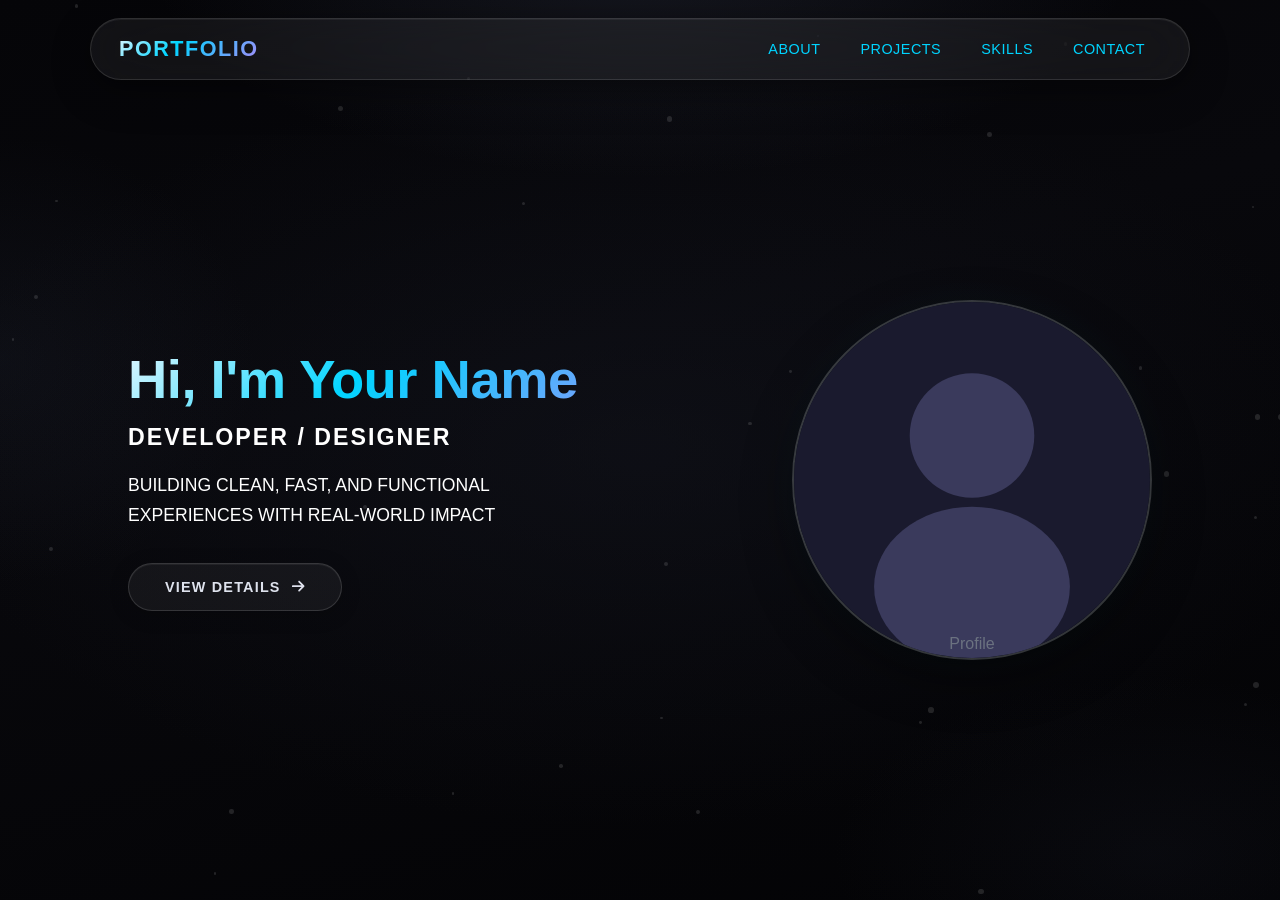
<file: index.html>
<!DOCTYPE html>
<html lang="en">
<head>
  <meta charset="UTF-8">
  <meta name="viewport" content="width=device-width, initial-scale=1.0">
  <title>PORTFOLIO</title>
  <link rel="icon" type="image/jpeg" href="logo.png">
  <link rel="stylesheet" href="portfolio.css">
  <link rel="stylesheet" href="https://cdnjs.cloudflare.com/ajax/libs/font-awesome/6.5.1/css/all.min.css" onerror="this.onerror=null;this.href='https://cdn.jsdelivr.net/npm/@fortawesome/fontawesome-free@6.5.1/css/all.min.css'">
  <link rel="stylesheet" href="theme-overrides.css">
</head>
<body>
  <main>
    <header class="header">
      <a href="index.html" class="logo" data-site-logo>PORTFOLIO</a>
      <nav class="navbar" id="navbar">
        <a href="about.html">ABOUT</a>
        <a href="project.html">PROJECTS</a>
        <a href="skill.html">SKILLS</a>
        <a href="contact.html">CONTACT</a>
      </nav>
      <div class="hamburger" id="hamburger" onclick="toggleMenu()" role="button" aria-label="Toggle menu" tabindex="0">
        <span></span><span></span><span></span>
      </div>
    </header>

    <section class="home">
      <div class="home-contant">
        <h1 id="homeGreeting">Hi, I'm Your Name</h1>
        <h3 id="homeTitle">TECHNICAL EXPLORER</h3>
        <p id="homeTagline">TURNING IDEAS INTO FAST, CLEAN, AND FUNCTIONAL WEB APPLICATIONS WITH REAL-WORLD IMPACT</p>
        <div class="btn-box">
          <button id="homeButton" class="modern-btn" type="button">
            <span id="homeButtonText">VIEW DETAILS</span>
            <i class="fa-solid fa-arrow-right" aria-hidden="true"></i>
          </button>
        </div>
      </div>

      <div class="img">
        <img id="siteProfileImage" src="placeholder.svg" class="profile-hero" alt="Profile">
      </div>
    </section>
  </main>

  <div class="particles" id="particles"></div>
  <script src="page-transition.js"></script>
  <script src="icon-fallback.js"></script>
  <script src="portfolio-data.js"></script>
  <script src="portfolio-render.js"></script>
</body>
</html>
</file>
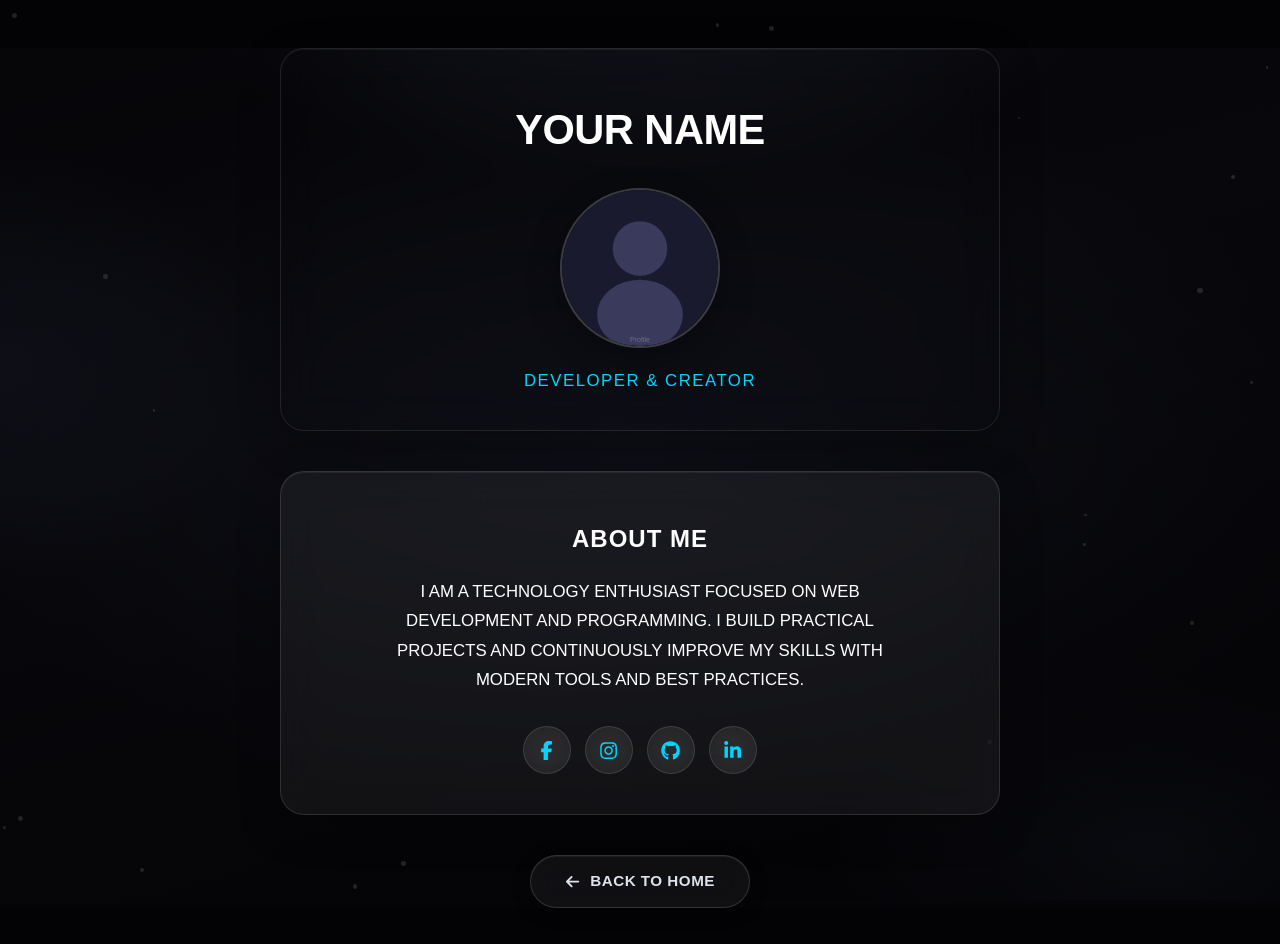
<file: about.html>
<!DOCTYPE html>
<html lang="en">
<head>
  <meta charset="UTF-8">
  <meta name="viewport" content="width=device-width, initial-scale=1.0">
  <title>ABOUT</title>
  <link rel="icon" type="image/jpeg" href="logo.png">
<link rel="stylesheet" href="styles.css">
<link rel="stylesheet" href="https://cdnjs.cloudflare.com/ajax/libs/font-awesome/6.5.1/css/all.min.css" onerror="this.onerror=null;this.href='https://cdn.jsdelivr.net/npm/@fortawesome/fontawesome-free@6.5.1/css/all.min.css'">
  <link rel="stylesheet" href="theme-overrides.css">
</head>
<body>
  <header>
    <div class="container">
      <h1 class="t1" data-full-name>YOUR NAME</h1>
      <div class="profile-pic">
        <img id="aboutProfileImage" src="placeholder.svg" alt="Your Name" class="logo">
      </div>
      <p class="subtitle" id="aboutSubtitle">TECHNICAL EXPLORER & DEVELOPER</p>
    </div>
  </header>

  <section id="about">
    <div class="container">
      <h2 id="aboutHeading">ABOUT ME</h2>
      <p id="aboutText">I AM A TECHNOLOGY ENTHUSIAST FOCUSED ON WEB DEVELOPMENT AND PROGRAMMING, WITH HANDS-ON EXPERIENCE BUILDING REAL-WORLD PROJECTS.</p>

      <div class="social-section">
        <div class="home__social">
          <a id="aboutFacebook" href="#" target="_blank" rel="noopener" aria-label="Facebook" class="home__social-icon"><i class="fa-brands fa-facebook-f" aria-hidden="true"></i></a>
          <a id="aboutInstagram" href="#" target="_blank" rel="noopener" aria-label="Instagram" class="home__social-icon"><i class="fa-brands fa-instagram" aria-hidden="true"></i></a>
          <a id="aboutGithub" href="#" target="_blank" rel="noopener" aria-label="GitHub" class="home__social-icon"><i class="fa-brands fa-github" aria-hidden="true"></i></a>
          <a id="aboutLinkedin" href="#" target="_blank" rel="noopener" aria-label="LinkedIn" class="home__social-icon"><i class="fa-brands fa-linkedin-in" aria-hidden="true"></i></a>
        </div>
      </div>
    </div>
  </section>

  <div class="back-btn">
  <a href="index.html" class="project-style-btn">
    <i class="fa-solid fa-arrow-left" aria-hidden="true"></i> BACK TO HOME
  </a>
</div>

  <div class="particles" id="particles"></div>
  <script src="page-transition.js"></script>
  <script src="icon-fallback.js"></script>
<script src="portfolio-data.js"></script>
  <script src="portfolio-render.js"></script>
</body>
</html>
</file>
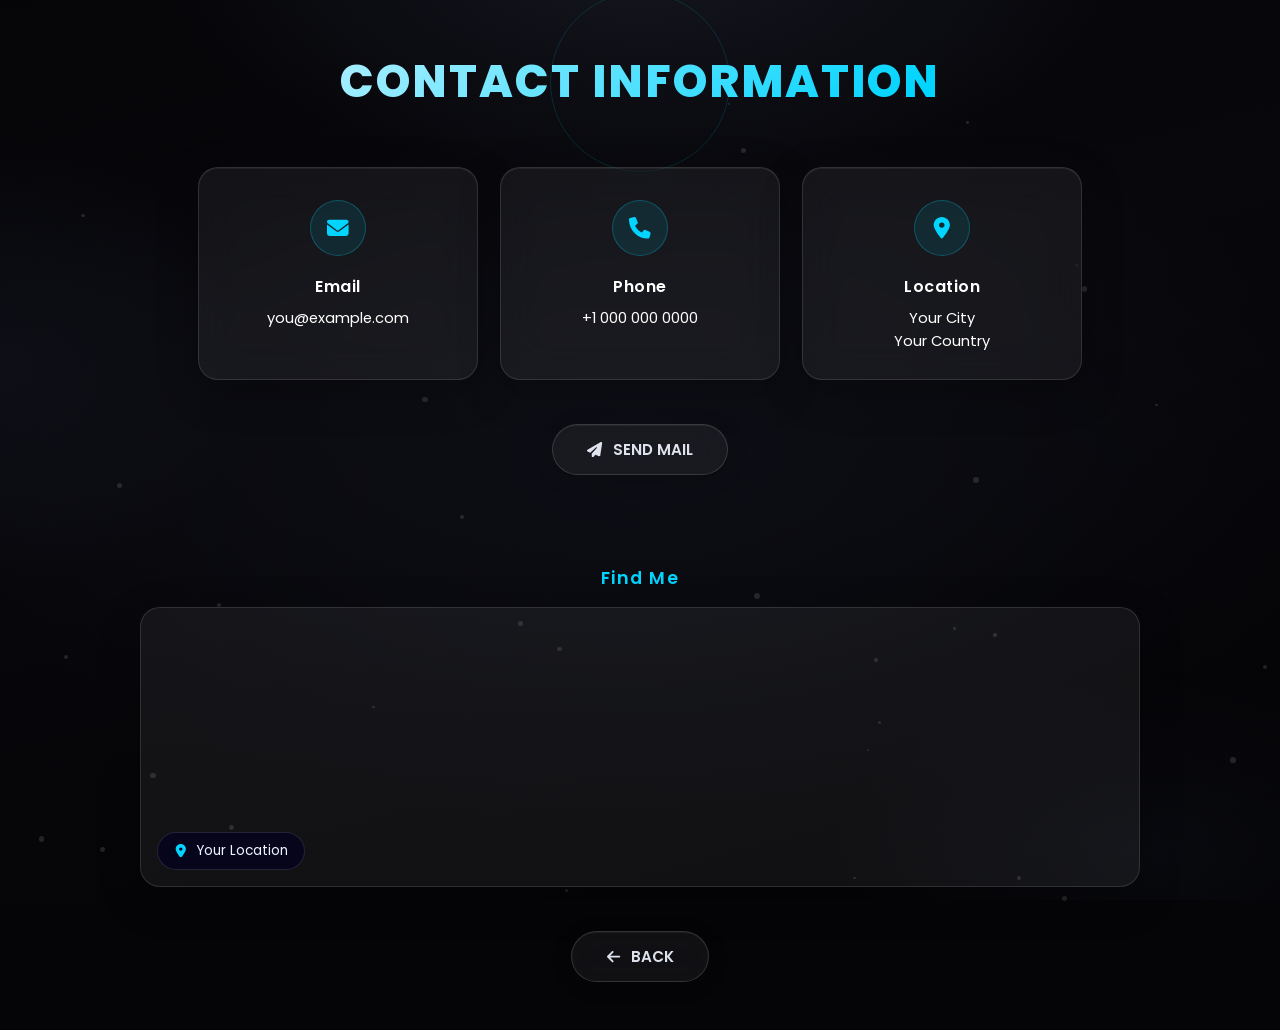
<file: contact.html>
<!DOCTYPE html>
<html lang="en">
<head>
    <meta charset="UTF-8">
    <meta name="viewport" content="width=device-width, initial-scale=1.0">
    <title>CONTACT</title>
    <link rel="icon" type="image/jpeg" href="logo.png">
    <link rel="stylesheet" href="contact.css">
<link rel="stylesheet" href="https://cdnjs.cloudflare.com/ajax/libs/font-awesome/6.5.1/css/all.min.css" onerror="this.onerror=null;this.href='https://cdn.jsdelivr.net/npm/@fortawesome/fontawesome-free@6.5.1/css/all.min.css'">
  <link rel="stylesheet" href="theme-overrides.css">
</head>
<body>

   

    <div class="contact-page">

        <div class="header-section">
            <div class="pulse-ring"></div>
            <h1 class="k1" id="contactHeading">CONTACT INFORMATION</h1>
        </div>

        <div class="info-grid">
            <div class="info-card" style="animation-delay: 0.1s">
                <div class="card-glow"></div>
                <div class="icon-wrap">
                    <i class="fa-solid fa-envelope"></i>
                </div>
                <h3 id="contactEmailLabel">Email</h3>
                <p id="contactEmail" >you@example.com</p>
            </div>

            <div class="info-card" style="animation-delay: 0.2s">
                <div class="card-glow"></div>
                <div class="icon-wrap">
                    <i class="fa-solid fa-phone"></i>
                </div>
                <h3 id="contactPhoneLabel">Phone</h3>
                <p id="contactPhone">+1 000 000 0000</p>
            </div>

            <div class="info-card" style="animation-delay: 0.3s">
                <div class="card-glow"></div>
                <div class="icon-wrap">
                    <i class="fa-solid fa-location-dot"></i>
                </div>
                <h3 id="contactLocationLabel">Location</h3>
                <p id="contactLocation">Your City<br>Your Country</p>
            </div>
        </div>
        
        <div class="mail-btn">
    <a href="contactus.html" class="s2"><i class="fa-solid fa-paper-plane" aria-hidden="true"></i> <span id="contactSendMailButton">SEND MAIL</span></a>
</div><br><br>

        <div class="map-section">
            <div class="map-header">
                <span id="contactMapTitle">FIND ME HERE</span>
            </div>
            <div class="map-wrapper">
                <iframe id="contactMapFrame"
                    src=""
                    width="100%"
                    height="100%"
                    style="border:0;"
                    allowfullscreen=""
                    loading="lazy"
                    referrerpolicy="no-referrer-when-downgrade">
                </iframe>
                <div class="map-overlay-tag">
                    <i class="fa-solid fa-location-dot"></i> <span id="contactMapTag">Your Location</span>
                </div>
            </div>
        </div>


        <div class="back-btn">
            <a href="index.html" class="s2"><i class="fa-solid fa-arrow-left" aria-hidden="true"></i> <span id="contactBackButton">BACK TO HOME</span></a>
        </div>

    </div>
     <div class="particles" id="particles"></div>

    <script src="page-transition.js"></script>
  <script src="icon-fallback.js"></script>
<script src="portfolio-data.js"></script>
    <script src="portfolio-render.js"></script>
    <script>
const cards = document.querySelectorAll('.info-card');
        const observer = new IntersectionObserver((entries) => {
            entries.forEach(entry => {
                if (entry.isIntersecting) {
                    entry.target.classList.add('visible');
                }
            });
        }, { threshold: 0.1 });
        cards.forEach(card => observer.observe(card));
    </script>
</body>
</html>
</file>
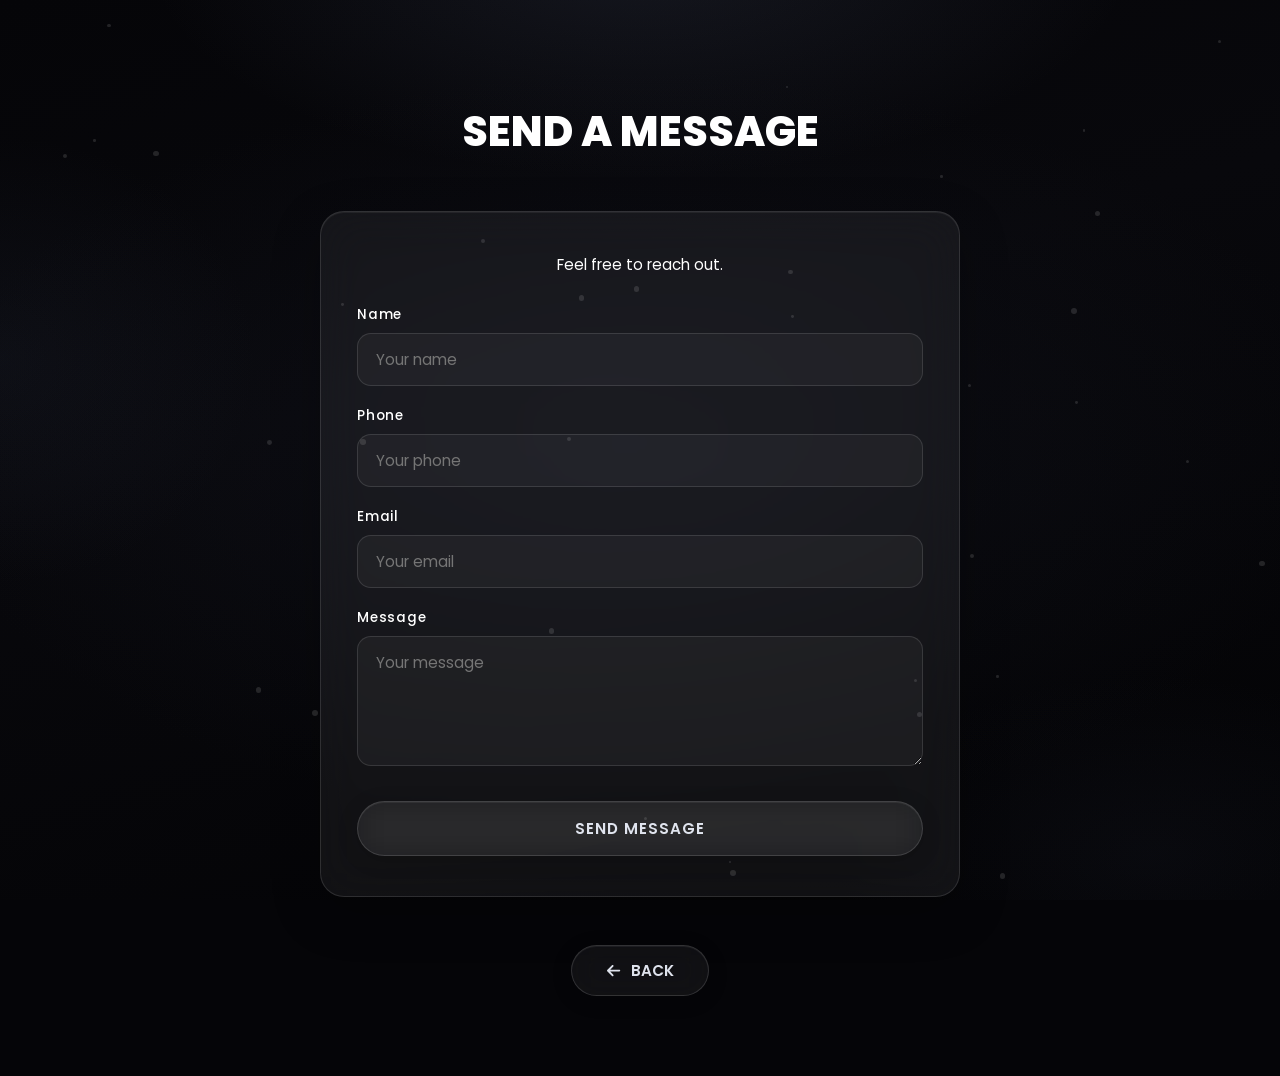
<file: contactus.html>
<!DOCTYPE html>
<html lang="en">
<head>
    <meta charset="UTF-8">
    <meta name="viewport" content="width=device-width, initial-scale=1.0">
    <title>MAIL</title>
    <link rel="icon" type="image/jpeg" href="logo.png">

    <style>
@import url('https://fonts.googleapis.com/css2?family=Poppins:wght@300;400;500;600;700;800;900&display=swap');

* {
  margin: 0;
  padding: 0;
  box-sizing: border-box;
  font-family: 'Poppins', sans-serif;
}

:root {
  --bg-deep: #050508;
  --glass-bg: rgba(255, 255, 255, 0.055);
  --glass-border: rgba(255, 255, 255, 0.12);
  --accent: #00d4ff;
  --text-primary: #f0f4ff;
  --text-secondary: rgba(224, 232, 255, 0.72);
  --transition: 0.35s cubic-bezier(0.4, 0, 0.2, 1);
}

body {
  background: var(--bg-deep);
  background-image:
    radial-gradient(ellipse 60% 40% at 50% 0%, rgba(30, 40, 80, 0.22), transparent),
    radial-gradient(ellipse 40% 30% at 80% 100%, rgba(20, 30, 60, 0.18), transparent);
  background-attachment: fixed;
  color: var(--text-primary);
  min-height: 100vh;
}

.contact {
  padding: 100px 8% 80px;
  min-height: 100vh;
  position: relative;
  z-index: 1;
}

.section-heading {
  text-align: center;
  margin-bottom: 48px;
}

.section-heading h2 {
  font-size: clamp(2rem, 4vw, 2.6rem);
  font-weight: 800;
  color: var(--text-primary);
}

.section-heading h2 span {
  background: linear-gradient(135deg, #00d4ff, #8b5cf6);
  -webkit-background-clip: text;
  -webkit-text-fill-color: transparent;
  background-clip: text;
}

.contact-container {
  max-width: 640px;
  margin: 0 auto;
  background: var(--glass-bg);
  backdrop-filter: blur(22px);
  -webkit-backdrop-filter: blur(22px);
  border-radius: 24px;
  padding: 40px 36px;
  border: 1px solid var(--glass-border);
  box-shadow: 0 16px 48px rgba(0, 0, 0, 0.28), inset 0 1px 0 rgba(255, 255, 255, 0.06);
  transition: var(--transition);
}

.contact-container:hover {
  transform: scale(1.01);
  background: rgba(255, 255, 255, 0.06);
}

.contact-container p {
  text-align: center;
  color: var(--text-secondary);
  margin-bottom: 28px;
  font-size: 0.95rem;
  line-height: 1.65;
}

.input-group {
  margin-bottom: 20px;
}

.input-group label {
  display: block;
  margin-bottom: 8px;
  color: var(--text-primary);
  font-size: 0.85rem;
  font-weight: 500;
  letter-spacing: 0.8px;
}

.input-group input,
.input-group textarea {
  width: 100%;
  padding: 14px 18px;
  background: rgba(255, 255, 255, 0.04);
  border: 1px solid rgba(255, 255, 255, 0.12);
  border-radius: 14px;
  color: var(--text-primary);
  font-size: 0.95rem;
  outline: none;
  transition: var(--transition);
  font-family: inherit;
}

.input-group input:focus,
.input-group textarea:focus {
  border-color: rgba(0, 212, 255, 0.5);
  background: rgba(0, 212, 255, 0.06);
  box-shadow: 0 0 0 3px rgba(0, 212, 255, 0.12);
}

.input-group textarea {
  min-height: 130px;
  resize: vertical;
}

.submit-btn {
  width: 100%;
  padding: 15px;
  margin-top: 8px;
  background: rgba(255, 255, 255, 0.06);
  backdrop-filter: blur(16px);
  -webkit-backdrop-filter: blur(16px);
  color: rgba(240, 244, 255, 0.95);
  border: 1px solid rgba(255, 255, 255, 0.14);
  border-radius: 50px;
  font-size: 0.95rem;
  font-weight: 600;
  letter-spacing: 1px;
  cursor: pointer;
  transition: transform 0.3s ease, background 0.3s ease;
  box-shadow: 0 4px 20px rgba(0, 0, 0, 0.2), inset 0 1px 0 rgba(255, 255, 255, 0.06);
}

.submit-btn:hover {
  transform: scale(1.03);
  background: rgba(255, 255, 255, 0.1);
}

.submit-btn:focus-visible {
  outline: 2px solid var(--accent);
  outline-offset: 3px;
}

.back-btn-container {
  display: flex;
  justify-content: center;
  margin-top: 48px;
}

.s2 {
  padding: 13px 34px;
  font-size: 0.95rem;
  background: rgba(255, 255, 255, 0.05);
  backdrop-filter: blur(16px);
  -webkit-backdrop-filter: blur(16px);
  color: rgba(240, 244, 255, 0.9);
  border: 1px solid rgba(255, 255, 255, 0.14);
  border-radius: 50px;
  cursor: pointer;
  transition: transform 0.3s ease, background 0.3s ease;
  display: inline-flex;
  align-items: center;
  gap: 10px;
  text-decoration: none;
  font-weight: 600;
  box-shadow: 0 4px 20px rgba(0, 0, 0, 0.2), inset 0 1px 0 rgba(255, 255, 255, 0.06);
}

.s2:hover {
  transform: scale(1.05);
  background: rgba(255, 255, 255, 0.08);
}

.particles {
  position: fixed;
  inset: 0;
  pointer-events: none;
  z-index: 0;
  overflow: hidden;
}

.dot {
  position: absolute;
  border-radius: 50%;
  background: rgba(255, 255, 255, 0.12);
  animation: floatDot linear infinite;
}

@keyframes floatDot {
  0% { transform: translateY(0) scale(1); opacity: 0; }
  20% { opacity: 0.5; }
  80% { opacity: 0.25; }
  100% { transform: translateY(-70px) scale(0.4); opacity: 0; }
}

@supports not ((backdrop-filter: blur(1px)) or (-webkit-backdrop-filter: blur(1px))) {
  .contact-container, .s2 {
    background: rgba(12, 12, 35, 0.92) !important;
  }
}

@media (prefers-reduced-motion: reduce) {
  *, *::before, *::after {
    animation-duration: 0.01ms !important;
    transition-duration: 0.01ms !important;
  }
}

@media (max-width: 768px) {
  .contact {
    padding: 80px 5% 60px;
  }
  .contact-container {
    padding: 32px 24px;
  }
}

@media (max-width: 480px) {
  .contact {
    padding: 70px 4% 50px;
  }
  .section-heading h2 {
    font-size: 1.75rem;
  }
  .contact-container {
    padding: 24px 18px;
  }
  .s2 {
    padding: 12px 28px;
    font-size: 0.95rem;
  }
}
</style>
<link rel="stylesheet" href="https://cdnjs.cloudflare.com/ajax/libs/font-awesome/6.5.1/css/all.min.css" onerror="this.onerror=null;this.href='https://cdn.jsdelivr.net/npm/@fortawesome/fontawesome-free@6.5.1/css/all.min.css'">
  <link rel="stylesheet" href="theme-overrides.css">
</head>

<body>

    <section class="contact" id="contact">
        <div class="section-heading">
            <h2 id="contactFormHeading">CONTACT <span>ME</span></h2>
        </div>

        <div class="contact-container">
            <p id="contactFormIntro">HAVE A PROJECT, QUESTION, OR COLLABORATION IDEA? SEND ME A MESSAGE DIRECTLY</p>

            <form id="contactForm" action="https://formsubmit.co/you@example.com" method="POST">

                <input id="contactFormSubject" type="hidden" name="_subject" value="New Portfolio Contact Message">
                <input type="hidden" name="_captcha" value="false">
                <input type="hidden" name="_template" value="table">

                <div class="input-group">
                    <label id="contactNameLabel">ENTER NAME</label>
                    <input id="contactNameInput" type="text" name="Name" placeholder="Enter your name" required>
                </div>

                <div class="input-group">
                    <label id="contactPhoneInputLabel">CONTACT NUMBER</label>
                    <input id="contactPhoneInput" type="tel" name="Contact Number" placeholder="Enter your contact number" required>
                </div>

                <div class="input-group">
                    <label id="contactEmailInputLabel">EMAIL ADDRESS</label>
                    <input id="contactEmailInput" type="email" name="Email" placeholder="Enter your email" required>
                </div>

                <div class="input-group">
                    <label id="contactMessageLabel">MESSAGE</label>
                    <textarea id="contactMessageInput" name="Message" placeholder="Write your message..." required></textarea>
                </div>

                <button id="contactSubmitButton" type="submit" class="submit-btn">Send Message</button>
            </form>
        </div>

        <div class="back-btn-container">
            <a href="index.html" class="s2"><i class="fa-solid fa-arrow-left" aria-hidden="true"></i> <span id="contactBackButton">BACK TO HOME</span></a>
        </div>

        <div class="particles" id="particles"></div>
    </section>
<script src="page-transition.js"></script>
  <script src="icon-fallback.js"></script>
<script src="portfolio-data.js"></script>
<script src="portfolio-render.js"></script>
</body>
</html>
</file>
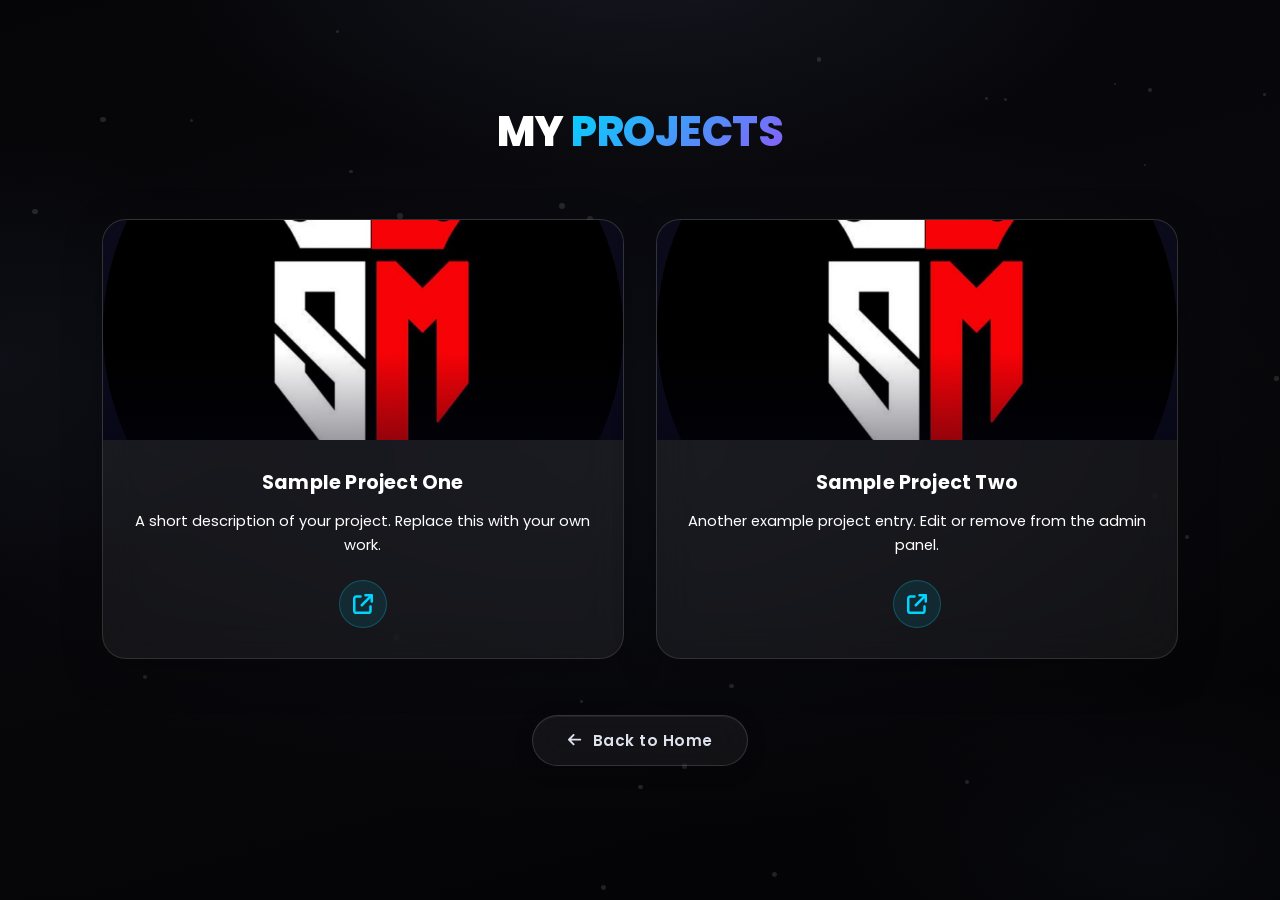
<file: project.html>
<!DOCTYPE html>
<html lang="en">
<head>
  <meta charset="UTF-8">
  <meta name="viewport" content="width=device-width, initial-scale=1.0">
  <title>PROJECTS</title>
  <link rel="icon" type="image/jpeg" href="logo.png">
  <style>
@import url('https://fonts.googleapis.com/css2?family=Poppins:wght@300;400;500;600;700;800;900&display=swap');

* {
  margin: 0;
  padding: 0;
  box-sizing: border-box;
  font-family: 'Poppins', sans-serif;
}

:root {
  --bg-deep: #050508;
  --glass-bg: rgba(255, 255, 255, 0.055);
  --glass-bg-strong: rgba(255, 255, 255, 0.09);
  --glass-border: rgba(255, 255, 255, 0.12);
  --accent: #00d4ff;
  --text-primary: #f0f4ff;
  --text-secondary: rgba(224, 232, 255, 0.72);
  --radius-lg: 24px;
  --transition: 0.35s cubic-bezier(0.4, 0, 0.2, 1);
}

body {
  background: var(--bg-deep);
  background-image:
    radial-gradient(ellipse 60% 40% at 50% 0%, rgba(30, 40, 80, 0.22), transparent),
    radial-gradient(ellipse 40% 30% at 80% 100%, rgba(20, 30, 60, 0.18), transparent);
  background-attachment: fixed;
  color: var(--text-primary);
  position: relative;
  overflow-x: hidden;
  min-height: 100vh;
}

.projects,
.section-heading,
.projects-container,
.project-card,
.back-btn-container {
  position: relative;
  z-index: 2;
}

.projects {
  padding: 100px 8% 80px;
  min-height: 100vh;
}

.section-heading {
  text-align: center;
  margin-bottom: 56px;
}

.section-heading h2 {
  font-size: clamp(2rem, 4vw, 2.6rem);
  font-weight: 800;
  color: var(--text-primary);
  letter-spacing: -0.5px;
}

.section-heading h2 span {
  background: linear-gradient(135deg, #00d4ff, #8b5cf6);
  -webkit-background-clip: text;
  -webkit-text-fill-color: transparent;
  background-clip: text;
}

.projects-container {
  display: grid;
  grid-template-columns: repeat(auto-fit, minmax(320px, 1fr));
  gap: 32px;
  max-width: 1160px;
  margin: 0 auto;
}

.project-card {
  background: var(--glass-bg);
  backdrop-filter: blur(20px);
  -webkit-backdrop-filter: blur(20px);
  border-radius: var(--radius-lg);
  overflow: hidden;
  transition: var(--transition);
  border: 1px solid var(--glass-border);
  box-shadow: 0 12px 40px rgba(0, 0, 0, 0.22), inset 0 1px 0 rgba(255, 255, 255, 0.06);
}

.project-card:hover {
  transform: scale(1.03);
  background: rgba(255, 255, 255, 0.07);
}

.project-img-container {
  width: 100%;
  height: 220px;
  overflow: hidden;
  background: #0a0a1a;
  display: flex;
  align-items: center;
  justify-content: center;
  position: relative;
}

.project-img-container::after {
  content: '';
  position: absolute;
  inset: 0;
  background: linear-gradient(to top, rgba(3, 3, 18, 0.4), transparent 40%);
  pointer-events: none;
}

.project-img {
  width: 100%;
  height: 100%;
  object-fit: cover;
  transition: transform 0.55s cubic-bezier(0.4, 0, 0.2, 1);
}

.project-card:hover .project-img {
  transform: scale(1.06);
}

.project-info {
  padding: 28px 24px 30px;
  text-align: center;
}

.project-info h3 {
  font-size: 1.2rem;
  margin-bottom: 12px;
  color: var(--text-primary);
  font-weight: 700;
  letter-spacing: 0.2px;
}

.project-info p {
  font-size: 0.92rem;
  line-height: 1.65;
  color: var(--text-secondary);
  margin-bottom: 22px;
}

.github-link {
  display: inline-block;
  transition: transform 0.3s ease;
}

.github-link:hover {
  transform: scale(1.12);
}

.github-logo {
  width: 44px;
  height: 44px;
  filter: brightness(0.95);
  transition: all 0.3s ease;
}

.github-link:hover .github-logo {
  filter: brightness(1.2) drop-shadow(0 0 10px rgba(0, 212, 255, 0.5));
}

.back-btn-container {
  display: flex;
  justify-content: center;
  align-items: center;
  margin-top: 56px;
}

.s2 {
  padding: 13px 34px;
  font-size: 0.95rem;
  background: rgba(255, 255, 255, 0.05);
  backdrop-filter: blur(16px);
  -webkit-backdrop-filter: blur(16px);
  color: rgba(240, 244, 255, 0.9);
  border: 1px solid rgba(255, 255, 255, 0.14);
  border-radius: 50px;
  cursor: pointer;
  transition: transform 0.3s ease, background 0.3s ease;
  display: inline-flex;
  align-items: center;
  gap: 10px;
  text-decoration: none;
  font-weight: 600;
  letter-spacing: 0.5px;
  box-shadow: 0 4px 20px rgba(0, 0, 0, 0.2), inset 0 1px 0 rgba(255, 255, 255, 0.06);
}

.s2:hover {
  transform: scale(1.05);
  background: rgba(255, 255, 255, 0.08);
}

.particles {
  position: fixed;
  inset: 0;
  width: 100%;
  height: 100%;
  pointer-events: none;
  z-index: 0;
  overflow: hidden;
}

.dot {
  position: absolute;
  border-radius: 50%;
  background: rgba(255, 255, 255, 0.12);
  animation: floatDot linear infinite;
}

@keyframes floatDot {
  0% { transform: translateY(0) scale(1); opacity: 0; }
  20% { opacity: 0.5; }
  80% { opacity: 0.25; }
  100% { transform: translateY(-70px) scale(0.4); opacity: 0; }
}

@supports not ((backdrop-filter: blur(1px)) or (-webkit-backdrop-filter: blur(1px))) {
  .project-card, .s2 {
    background: rgba(12, 12, 35, 0.92) !important;
  }
}

@media (prefers-reduced-motion: reduce) {
  *, *::before, *::after {
    animation-duration: 0.01ms !important;
    transition-duration: 0.01ms !important;
  }
}

@media (max-width: 900px) {
  .projects {
    padding: 80px 5% 60px;
  }
  .section-heading h2 {
    font-size: 2rem;
  }
}

@media (max-width: 480px) {
  .projects {
    padding: 70px 4% 50px;
  }
  .projects-container {
    grid-template-columns: 1fr;
  }
  .project-img-container {
    height: 190px;
  }
  .project-info h3 {
    font-size: 1.1rem;
  }
  .s2 {
    padding: 12px 28px;
    font-size: 0.95rem;
  }
}
  </style>
  <link rel="stylesheet" href="https://cdnjs.cloudflare.com/ajax/libs/font-awesome/6.5.1/css/all.min.css" onerror="this.onerror=null;this.href='https://cdn.jsdelivr.net/npm/@fortawesome/fontawesome-free@6.5.1/css/all.min.css'">
  <link rel="stylesheet" href="theme-overrides.css">
</head>
<body>
  <section class="projects" id="projects">
    <div class="section-heading">
      <h2>MY <span>PROJECTS</span></h2>
    </div>

    <div class="projects-container" id="projectsContainer"></div>

    <div class="back-btn-container">
      <a href="index.html" class="s2"><i class="fa-solid fa-arrow-left" aria-hidden="true"></i> Back to Home</a>
    </div>
  </section>

  <div class="particles" id="particles"></div>
  <script src="page-transition.js"></script>
  <script src="icon-fallback.js"></script>
  <script src="portfolio-data.js"></script>
  <script src="portfolio-render.js"></script>
</body>
</html>
</file>
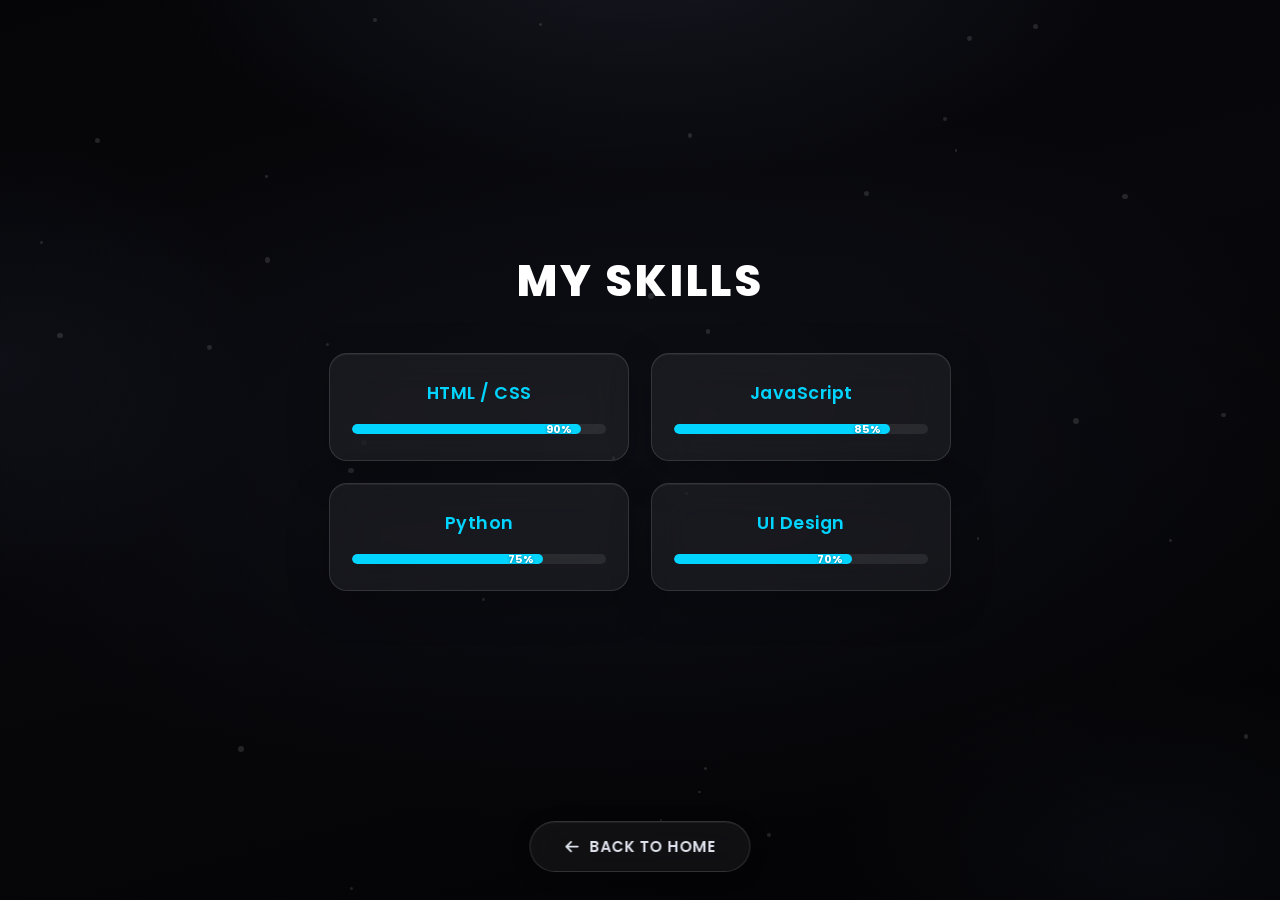
<file: skill.html>
<!DOCTYPE html>
<html lang="en">
<head>
  <meta charset="UTF-8">
  <meta name="viewport" content="width=device-width, initial-scale=1.0">
  <title>SKILLS</title>
  <link rel="icon" type="image/jpeg" href="logo.png">
  <style>
@import url('https://fonts.googleapis.com/css2?family=Poppins:wght@300;400;500;600;700;800;900&display=swap');

* { margin: 0; padding: 0; box-sizing: border-box; }

:root {
  --bg-deep: #050508;
  --glass-bg: rgba(255, 255, 255, 0.04);
  --glass-bg-hover: rgba(255, 255, 255, 0.07);
  --glass-border: rgba(255, 255, 255, 0.1);
  --accent: #00d4ff;
  --text-primary: #f0f4ff;
  --transition: 0.3s cubic-bezier(0.4, 0, 0.2, 1);
}

body {
  font-family: 'Poppins', 'Segoe UI', sans-serif;
  background: #030305;
  background-color: #030305;
  background-image:
    radial-gradient(ellipse 70% 45% at 50% -5%, rgba(90, 100, 130, 0.18), transparent 55%),
    radial-gradient(ellipse 40% 50% at 0% 40%, rgba(60, 70, 95, 0.12), transparent 50%),
    radial-gradient(ellipse 50% 40% at 90% 95%, rgba(40, 45, 65, 0.15), transparent 50%),
    radial-gradient(ellipse 80% 60% at 50% 50%, rgba(25, 28, 40, 0.35), transparent 70%),
    linear-gradient(165deg, #050508 0%, #08080c 40%, #030305 100%);
  background-attachment: fixed;
  color: #ffffff;
  min-height: 100vh;
  min-height: 100dvh;
  padding: 0;
  margin: 0;
  display: flex;
  align-items: center;
  justify-content: center;
  flex-direction: column;
  position: relative;
  overflow-x: hidden;
}

.page-wrap,
h1,
.skills-grid,
.skill-card {
  position: relative;
  z-index: 2;
}

/* Full middle — title + skills block perfectly centered */
.page-wrap {
  width: 100%;
  max-width: 980px;
  margin: 0 auto;
  padding: 48px 24px 110px;
  text-align: center;
  display: flex;
  flex-direction: column;
  align-items: center;
  justify-content: center;
  min-height: 100vh;
  min-height: 100dvh;
  box-sizing: border-box;
}

h1 {
  font-size: clamp(2rem, 5vw, 2.75rem);
  margin: 0 0 40px;
  color: #fff;
  font-weight: 800;
  letter-spacing: 3px;
  text-transform: uppercase;
}

/* Centered skill cards as a group in the middle */
.skills-grid {
  display: flex;
  flex-wrap: wrap;
  justify-content: center;
  align-items: stretch;
  align-content: center;
  gap: 22px;
  width: 100%;
  margin: 0 auto;
}

.skill-card {
  background: var(--glass-bg);
  border: 1px solid var(--glass-border);
  border-radius: 18px;
  padding: 26px 22px;
  transition: var(--transition);
  backdrop-filter: blur(18px);
  -webkit-backdrop-filter: blur(18px);
  position: relative;
  overflow: hidden;
  box-shadow: 0 8px 32px rgba(0, 0, 0, 0.25), inset 0 1px 0 rgba(255, 255, 255, 0.05);
  width: 100%;
  max-width: 300px;
  flex: 0 1 300px;
  text-align: center;
}

.skill-card:hover {
  transform: scale(1.03);
  background: var(--glass-bg-hover);
  /* no color glow */
}

.skill-title {
  font-size: 1.1rem;
  margin-bottom: 18px;
  color: var(--accent);
  font-weight: 600;
  letter-spacing: 0.5px;
}

.skill-bar-container {
  height: 10px;
  background: rgba(255, 255, 255, 0.08);
  border-radius: 20px;
  overflow: hidden;
  position: relative;
}

.skill-bar {
  height: 100%;
  background: linear-gradient(90deg, #00b8e6, #00d4ff);
  border-radius: 20px;
  transition: width 2s cubic-bezier(0.34, 1.2, 0.64, 1);
  position: relative;
}

.skill-bar::after {
  content: attr(data-percent);
  position: absolute;
  right: 10px;
  top: 50%;
  transform: translateY(-50%);
  font-size: 0.7rem;
  font-weight: 700;
  color: #ffffff;
  text-shadow: 0 1px 3px rgba(0, 0, 0, 0.45);
}

/* Back button fixed at bottom center */
.back-btn {
  position: fixed;
  left: 50%;
  bottom: 28px;
  transform: translateX(-50%);
  z-index: 50;
  margin: 0;
}

/* Liquid glass button — scale only on hover */
.s2 {
  padding: 13px 34px;
  font-size: 0.95rem;
  background: rgba(255, 255, 255, 0.05);
  backdrop-filter: blur(16px);
  -webkit-backdrop-filter: blur(16px);
  color: rgba(240, 244, 255, 0.9);
  border: 1px solid rgba(255, 255, 255, 0.14);
  border-radius: 50px;
  cursor: pointer;
  transition: transform 0.3s ease, background 0.3s ease;
  display: inline-flex;
  align-items: center;
  gap: 10px;
  text-decoration: none;
  font-weight: 600;
  letter-spacing: 0.5px;
  box-shadow: 0 4px 20px rgba(0, 0, 0, 0.2), inset 0 1px 0 rgba(255, 255, 255, 0.06);
}

.s2:hover {
  transform: scale(1.05);
  background: rgba(255, 255, 255, 0.08);
}

.s2:focus-visible {
  outline: 2px solid rgba(255, 255, 255, 0.35);
  outline-offset: 3px;
}

.particles {
  position: fixed;
  inset: 0;
  width: 100%;
  height: 100%;
  pointer-events: none;
  z-index: 0;
  overflow: hidden;
}

.dot {
  position: absolute;
  border-radius: 50%;
  background: rgba(255, 255, 255, 0.12);
  animation: floatDot linear infinite;
}

@keyframes floatDot {
  0% { transform: translateY(0) scale(1); opacity: 0; }
  20% { opacity: 0.35; }
  80% { opacity: 0.15; }
  100% { transform: translateY(-70px) scale(0.4); opacity: 0; }
}

@supports not ((backdrop-filter: blur(1px)) or (-webkit-backdrop-filter: blur(1px))) {
  .skill-card, .s2 { background: rgba(12, 12, 20, 0.92) !important; }
}

@media (prefers-reduced-motion: reduce) {
  *, *::before, *::after {
    animation-duration: 0.01ms !important;
    transition-duration: 0.01ms !important;
  }
}

@media (max-width: 700px) {
  h1 { font-size: 1.85rem; margin-bottom: 28px; }
  .skill-card { max-width: 100%; flex: 1 1 100%; }
  .page-wrap { padding: 36px 16px 100px; }
  .back-btn { bottom: 20px; }
}
  </style>
  <link rel="stylesheet" href="https://cdnjs.cloudflare.com/ajax/libs/font-awesome/6.5.1/css/all.min.css" onerror="this.onerror=null;this.href='https://cdn.jsdelivr.net/npm/@fortawesome/fontawesome-free@6.5.1/css/all.min.css'">
  <link rel="stylesheet" href="theme-overrides.css">
</head>
<body>
  <div class="page-wrap">
    <h1>MY SKILLS</h1>
    <div class="skills-grid" id="skillsGrid"></div>
  </div>
  <div class="back-btn">
    <a href="index.html" class="s2"><i class="fa-solid fa-arrow-left" aria-hidden="true"></i> BACK TO HOME</a>
  </div>
  <div class="particles" id="particles"></div>

  <script src="page-transition.js"></script>
  <script src="icon-fallback.js"></script>
  <script src="portfolio-data.js"></script>
  <script src="portfolio-render.js"></script>
</body>
</html>
</file>
<file: portfolio.css>
@import url('https://fonts.googleapis.com/css2?family=Poppins:wght@300;400;500;600;700;800;900@import url('https://fonts.googleapis.com/css2?family=Poppins:wght@300;400;500;600;700;800;900&display=swap');family=Inter:wght@300;400;500;600;700;800@import url('https://fonts.googleapis.com/css2?family=Poppins:wght@300;400;500;600;700;800;900&display=swap');family=Roboto:wght@300;400;500;700@import url('https://fonts.googleapis.com/css2?family=Poppins:wght@300;400;500;600;700;800;900&display=swap');family=Montserrat:wght@300;400;500;600;700;800@import url('https://fonts.googleapis.com/css2?family=Poppins:wght@300;400;500;600;700;800;900&display=swap');family=Open+Sans:wght@300;400;500;600;700;800@import url('https://fonts.googleapis.com/css2?family=Poppins:wght@300;400;500;600;700;800;900&display=swap');display=swap');

/* =========================================================
   PREMIUM GLASSMORPHISM DESIGN SYSTEM
   ========================================================= */
:root {
  /* Backgrounds — premium black glassmorphism */
  --bg-deep: #030305;
  --bg-midnight: #050508;
  --bg-navy: #08080c;
  --bg-charcoal: #0a0a10;

  /* Glass surfaces */
  --glass-bg: rgba(255, 255, 255, 0.055);
  --glass-bg-strong: rgba(255, 255, 255, 0.09);
  --glass-bg-soft: rgba(255, 255, 255, 0.035);
  --glass-border: rgba(255, 255, 255, 0.12);
  --glass-border-strong: rgba(255, 255, 255, 0.18);
  --glass-highlight: rgba(255, 255, 255, 0.06);
  --glass-blur: 20px;
  --glass-blur-strong: 28px;

  /* Accents */
  --accent-cyan: #00d4ff;
  --accent-blue: #3b82f6;
  --accent-violet: #8b5cf6;
  --accent-soft: rgba(0, 212, 255, 0.15);
  --gradient-accent: linear-gradient(135deg, #00d4ff 0%, #3b82f6 50%, #8b5cf6 100%);
  --gradient-text: linear-gradient(135deg, #e0f7ff 0%, #00d4ff 40%, #a78bfa 100%);

  /* Shadows */
  --shadow-glass: 0 12px 40px rgba(0, 0, 0, 0.25), inset 0 1px 0 rgba(255, 255, 255, 0.06);
  --shadow-elevated: 0 20px 50px rgba(0, 0, 0, 0.35), 0 0 30px rgba(0, 212, 255, 0.08);
  --shadow-glow: 0 0 40px rgba(0, 212, 255, 0.15);

  /* Typography & spacing */
  --text-primary: #f0f4ff;
  --text-secondary: rgba(224, 232, 255, 0.72);
  --text-muted: rgba(200, 210, 240, 0.5);
  --radius-sm: 12px;
  --radius-md: 18px;
  --radius-lg: 24px;
  --radius-xl: 32px;
  --radius-pill: 50px;
  --transition-smooth: 0.35s cubic-bezier(0.4, 0, 0.2, 1);
  --transition-spring: 0.45s cubic-bezier(0.34, 1.2, 0.64, 1);
}

* {
  margin: 0;
  padding: 0;
  box-sizing: border-box;
  font-family: 'Poppins', sans-serif;
}

html {
  scroll-behavior: smooth;
}

body {
  background: #030305;
  background-color: #030305;
  background-image:
    /* Soft top ambient glow — cool silver-grey */
    radial-gradient(ellipse 70% 45% at 50% -5%, rgba(90, 100, 130, 0.18), transparent 55%),
    /* Subtle left edge light */
    radial-gradient(ellipse 40% 50% at 0% 40%, rgba(60, 70, 95, 0.12), transparent 50%),
    /* Soft bottom-right charcoal depth */
    radial-gradient(ellipse 50% 40% at 90% 95%, rgba(40, 45, 65, 0.15), transparent 50%),
    /* Very faint center lift for depth */
    radial-gradient(ellipse 80% 60% at 50% 50%, rgba(25, 28, 40, 0.35), transparent 70%),
    /* Base deep black-charcoal gradient */
    linear-gradient(165deg, #050508 0%, #08080c 40%, #030305 100%);
  background-attachment: fixed;
  color: var(--text-primary);
  overflow-x: hidden;
  position: relative;
  min-height: 100vh;
}

/* Fallback when backdrop-filter unsupported */
@supports not ((backdrop-filter: blur(1px)) or (-webkit-backdrop-filter: blur(1px))) {
  .glass-panel,
  .header,
  .navbar,
  .project-card,
  .skill-card,
  .info-card,
  .container {
    background: rgba(12, 12, 35, 0.92) !important;
  }
}

/* Reduced motion */
@media (prefers-reduced-motion: reduce) {
  *,
  *::before,
  *::after {
    animation-duration: 0.01ms !important;
    animation-iteration-count: 1 !important;
    transition-duration: 0.01ms !important;
  }
}

/* ===== GLASS UTILITY ===== */
.glass-panel {
  background: var(--glass-bg);
  backdrop-filter: blur(var(--glass-blur));
  -webkit-backdrop-filter: blur(var(--glass-blur));
  border: 1px solid var(--glass-border);
  border-radius: var(--radius-lg);
  box-shadow: var(--shadow-glass);
}

/* ===== MAIN CONTENT ABOVE PARTICLES ===== */
main {
  position: relative;
  z-index: 2;
}

/* ===== FLOATING GLASS NAVIGATION ===== */
header.header {
  position: fixed;
  top: 18px;
  left: 50%;
  transform: translateX(-50%);
  width: calc(100% - 48px);
  max-width: 1100px;
  padding: 14px 28px;
  background: var(--glass-bg);
  backdrop-filter: blur(var(--glass-blur-strong));
  -webkit-backdrop-filter: blur(var(--glass-blur-strong));
  border: 1px solid var(--glass-border);
  border-radius: var(--radius-pill);
  display: flex;
  justify-content: space-between;
  align-items: center;
  z-index: 1000;
  box-shadow: var(--shadow-glass), 0 4px 24px rgba(0, 0, 0, 0.2);
  transition: var(--transition-smooth);
}

header.header:hover {
  border-color: rgba(255, 255, 255, 0.16);
}

.logo {
  font-size: 1.35rem;
  color: var(--accent-cyan);
  text-decoration: none;
  font-weight: 700;
  letter-spacing: 1.5px;
  transition: var(--transition-smooth);
  background: var(--gradient-text);
  -webkit-background-clip: text;
  -webkit-text-fill-color: transparent;
  background-clip: text;
}

.logo:hover {
  filter: brightness(1.15);
}

.navbar {
  display: flex;
  align-items: center;
  gap: 8px;
}

.navbar a {
  font-size: 0.9rem;
  color: var(--text-secondary);
  text-decoration: none;
  font-weight: 500;
  padding: 8px 16px;
  border-radius: var(--radius-pill);
  transition: var(--transition-smooth);
  letter-spacing: 0.5px;
  position: relative;
}

.navbar a:hover,
.navbar a.active {
  color: var(--text-primary);
  background: rgba(0, 212, 255, 0.12);
}

.navbar a.active::after {
  content: '';
  position: absolute;
  bottom: 4px;
  left: 50%;
  transform: translateX(-50%);
  width: 16px;
  height: 2px;
  background: var(--accent-cyan);
  border-radius: 2px;
}

/* ===== HOME / HERO SECTION ===== */
.home {
  position: relative;
  z-index: 2;
  min-height: 100vh;
  display: flex;
  flex-direction: row;
  align-items: center;
  justify-content: space-between;
  padding: 140px 10% 80px;
  gap: 48px;
}

.home-contant {
  flex: 1;
  max-width: 580px;
  position: relative;
  z-index: 3;
  animation: fadeUp 0.8s ease both;
}

.home-contant h1 {
  font-size: clamp(2.4rem, 5vw, 3.4rem);
  font-weight: 800;
  line-height: 1.15;
  margin-bottom: 12px;
  letter-spacing: -0.5px;
  background: var(--gradient-text);
  -webkit-background-clip: text;
  -webkit-text-fill-color: transparent;
  background-clip: text;
}

.home-contant h3 {
  font-size: clamp(1.1rem, 2.2vw, 1.45rem);
  font-weight: 600;
  color: var(--accent-cyan);
  margin-bottom: 20px;
  letter-spacing: 2px;
  text-transform: uppercase;
}

.home-contant p {
  font-size: clamp(0.95rem, 1.5vw, 1.1rem);
  color: var(--text-secondary);
  line-height: 1.7;
  max-width: 480px;
}

/* ===== BUTTONS ===== */
.btn-box {
  display: flex;
  justify-content: flex-start;
  gap: 16px;
  margin-top: 32px;
  flex-wrap: wrap;
}

.modern-btn {
  background: rgba(255, 255, 255, 0.05);
  backdrop-filter: blur(16px);
  -webkit-backdrop-filter: blur(16px);
  color: rgba(240, 244, 255, 0.95);
  padding: 15px 36px;
  font-size: 0.9rem;
  font-weight: 600;
  text-transform: uppercase;
  letter-spacing: 1.2px;
  border: 1px solid rgba(255, 255, 255, 0.14);
  border-radius: var(--radius-pill);
  cursor: pointer;
  position: relative;
  overflow: hidden;
  transition: transform 0.3s ease, background 0.3s ease;
  box-shadow: 0 4px 20px rgba(0, 0, 0, 0.25), inset 0 1px 0 rgba(255, 255, 255, 0.06);
  display: inline-flex;
  align-items: center;
  gap: 10px;
}

.modern-btn:hover {
  transform: scale(1.05);
  background: rgba(255, 255, 255, 0.09);
}

.modern-btn:active {
  transform: scale(0.98);
}

.modern-btn:focus-visible {
  outline: 2px solid rgba(255, 255, 255, 0.35);
  outline-offset: 3px;
}

.modern-btn::before {
  display: none;
}

.modern-btn:hover::before {
  display: none;
}

/* Secondary glass button */
.btn-secondary {
  background: var(--glass-bg);
  backdrop-filter: blur(12px);
  -webkit-backdrop-filter: blur(12px);
  color: var(--text-primary);
  padding: 14px 32px;
  font-size: 0.9rem;
  font-weight: 600;
  text-transform: uppercase;
  letter-spacing: 1.2px;
  border: 1px solid var(--glass-border);
  border-radius: var(--radius-pill);
  cursor: pointer;
  transition: var(--transition-smooth);
  text-decoration: none;
  display: inline-flex;
  align-items: center;
  gap: 10px;
}

.btn-secondary:hover {
  background: var(--glass-bg-strong);
  border-color: var(--accent-cyan);
  color: var(--accent-cyan);
  transform: translateY(-3px);
}

/* ===== PROFILE IMAGE ===== */
.img {
  flex-shrink: 0;
  display: flex;
  align-items: center;
  justify-content: center;
  position: relative;
  z-index: 3;
  animation: fadeUp 0.9s ease 0.15s both;
}

.img::before {
  content: '';
  position: absolute;
  width: 420px;
  height: 420px;
  border-radius: 50%;
  background: radial-gradient(circle, rgba(0, 212, 255, 0.12) 0%, transparent 70%);
  z-index: -1;
  animation: pulseGlow 4s ease-in-out infinite;
}

@keyframes pulseGlow {
  0%, 100% { transform: scale(1); opacity: 0.6; }
  50% { transform: scale(1.08); opacity: 1; }
}

.profile-hero {
  width: 360px;
  height: 360px;
  border-radius: 50%;
  border: 2px solid rgba(255, 255, 255, 0.18);
  box-shadow: 0 20px 50px rgba(0, 0, 0, 0.4);
  object-fit: cover;
  transition: var(--transition-spring);
  display: block;
}

.profile-hero:hover {
  transform: scale(1.04);
}

/* ===== HAMBURGER (3-line) — glass style ===== */
.hamburger {
  display: none;
  flex-direction: column;
  justify-content: center;
  gap: 5px;
  cursor: pointer;
  z-index: 1100;
  width: 42px;
  height: 42px;
  padding: 10px;
  border-radius: 12px;
  background: rgba(255, 255, 255, 0.05);
  border: 1px solid rgba(255, 255, 255, 0.12);
  backdrop-filter: blur(12px);
  -webkit-backdrop-filter: blur(12px);
  transition: background 0.25s ease, border-color 0.25s ease;
  flex-shrink: 0;
}

.hamburger:hover {
  background: rgba(255, 255, 255, 0.08);
  border-color: rgba(255, 255, 255, 0.18);
}

.hamburger span {
  display: block;
  width: 100%;
  height: 2px;
  background: rgba(240, 244, 255, 0.9);
  border-radius: 2px;
  transition: transform 0.3s ease, opacity 0.3s ease;
}

.hamburger.active span:nth-child(1) {
  transform: translateY(7px) rotate(45deg);
}

.hamburger.active span:nth-child(2) {
  opacity: 0;
}

.hamburger.active span:nth-child(3) {
  transform: translateY(-7px) rotate(-45deg);
}

/* ===== PARTICLES BACKGROUND (restrained) ===== */
.particles {
  position: fixed;
  inset: 0;
  width: 100%;
  height: 100%;
  pointer-events: none;
  z-index: 0;
  overflow: hidden;
}

.dot {
  position: absolute;
  border-radius: 50%;
  background: rgba(255, 255, 255, 0.12);
  animation: floatDot linear infinite;
}

@keyframes floatDot {
  0% {
    transform: translateY(0) scale(1);
    opacity: 0;
  }
  20% {
    opacity: 0.5;
  }
  80% {
    opacity: 0.25;
  }
  100% {
    transform: translateY(-70px) scale(0.4);
    opacity: 0;
  }
}

@keyframes fadeUp {
  from {
    opacity: 0;
    transform: translateY(24px);
  }
  to {
    opacity: 1;
    transform: translateY(0);
  }
}

/* ===== TABLET ===== */
@media (max-width: 900px) {
  header.header {
    top: 12px;
    width: calc(100% - 24px);
    padding: 12px 20px;
  }

  .hamburger {
    display: flex;
  }

  .navbar {
    display: none;
    flex-direction: column;
    position: absolute;
    top: calc(100% + 12px);
    right: 0;
    left: auto;
    width: min(280px, calc(100vw - 48px));
    height: auto;
    max-height: min(70vh, 420px);
    overflow-y: auto;
    background: rgba(12, 12, 18, 0.72);
    backdrop-filter: blur(28px);
    -webkit-backdrop-filter: blur(28px);
    padding: 14px 12px;
    gap: 4px;
    z-index: 1050;
    border: 1px solid rgba(255, 255, 255, 0.12);
    box-shadow: 0 16px 48px rgba(0, 0, 0, 0.4), inset 0 1px 0 rgba(255, 255, 255, 0.06);
    border-radius: 22px;
    opacity: 0;
    transform: translateY(-8px);
    pointer-events: none;
    transition: opacity 0.28s cubic-bezier(0.4, 0, 0.2, 1), transform 0.28s cubic-bezier(0.4, 0, 0.2, 1);
  }

  .navbar.open {
    display: flex;
    opacity: 1;
    transform: translateY(0);
    pointer-events: auto;
  }

  .navbar a {
    display: block;
    padding: 12px 16px;
    border-radius: 14px;
    color: rgba(240, 244, 255, 0.88);
    background: transparent;
  }

  .navbar a:hover,
  .navbar a.active {
    background: rgba(255, 255, 255, 0.07);
    color: #fff;
  }

  .navbar a.active::after {
    display: none;
  }

  .navbar a {
    margin-left: 0;
    font-size: 1.05rem;
    padding: 12px 18px;
    width: 100%;
  }

  .home {
    flex-direction: column;
    justify-content: center;
    align-items: center;
    text-align: center;
    padding: 120px 6% 60px;
    gap: 40px;
  }

  .home-contant {
    max-width: 100%;
    order: 2;
  }

  .home-contant p {
    margin-left: auto;
    margin-right: auto;
  }

  .btn-box {
    justify-content: center;
  }

  .img {
    order: 1;
    width: 100%;
  }

  .img::before {
    width: 260px;
    height: 260px;
  }

  .profile-hero {
    width: 220px;
    height: 220px;
  }
}

/* ===== MOBILE ===== */
@media (max-width: 480px) {
  header.header {
    padding: 10px 16px;
  }

  .logo {
    font-size: 1.15rem;
  }

  .home-contant h1 {
    font-size: 1.85rem;
  }

  .profile-hero {
    width: 180px;
    height: 180px;
  }

  .modern-btn {
    padding: 13px 28px;
    font-size: 0.82rem;
  }
}


/* Prevent double icons (FA glyph + SVG) */
i.fa-svg-ready::before,
i.fa-svg-ready::after {
  content: none !important;
  display: none !important;
  width: 0 !important;
  height: 0 !important;
  margin: 0 !important;
  font-size: 0 !important;
}
i.fa-svg-ready {
  display: inline-flex !important;
  align-items: center;
  justify-content: center;
  line-height: 1;
}
</file>
<file: theme-overrides.css>
/* =========================================================
   SHARED ADMIN THEME + GLASSMORPHISM OVERRIDES
   Loaded after page-specific styles so Admin theme controls
   work consistently on every public page.
========================================================= */
:root {
  --admin-page-bg: #030305;
  --admin-page-text: #f0f4ff;
  --admin-accent: #00d4ff;
  --admin-font-family: "Poppins", "Segoe UI", Arial, sans-serif;

  /* Glass tokens (shared) */
  --glass-bg: rgba(255, 255, 255, 0.055);
  --glass-bg-strong: rgba(255, 255, 255, 0.09);
  --glass-border: rgba(255, 255, 255, 0.12);
  --glass-blur: 20px;
  --shadow-glass: 0 12px 40px rgba(0, 0, 0, 0.25), inset 0 1px 0 rgba(255, 255, 255, 0.06);
  --radius-lg: 24px;
  --radius-md: 18px;
  --radius-pill: 50px;
  --transition-smooth: 0.35s cubic-bezier(0.4, 0, 0.2, 1);
}

html,
body {
  min-height: 100%;
  background: #030305 !important;
  background-color: #030305 !important;
  color: var(--admin-page-text) !important;
}

/* Ambient background layers — premium black glassmorphism */
body {
  background-image:
    radial-gradient(ellipse 70% 45% at 50% -5%, rgba(90, 100, 130, 0.18), transparent 55%),
    radial-gradient(ellipse 40% 50% at 0% 40%, rgba(60, 70, 95, 0.12), transparent 50%),
    radial-gradient(ellipse 50% 40% at 90% 95%, rgba(40, 45, 65, 0.15), transparent 50%),
    radial-gradient(ellipse 80% 60% at 50% 50%, rgba(25, 28, 40, 0.35), transparent 70%),
    linear-gradient(165deg, #050508 0%, #08080c 40%, #030305 100%) !important;
  background-attachment: fixed !important;
}

/* Apply selected website font without overwriting icon fonts. */
body,
body *:not(.fa):not(.fas):not(.far):not(.fab):not(.fa-solid):not(.fa-regular):not(.fa-brands):not([class^="fa-"]):not([class*=" fa-"]) {
  font-family: var(--admin-font-family) !important;
}

/* Page wrappers stay transparent */
main,
.projects,
.contact,
.page-shell,
.container {
  background-color: transparent !important;
}

/* Text colors */
body h1,
body h2,
body h3,
body h4,
body h5,
body h6,
body p,
body label,
body .hero-title,
body .section-title,
body .project-info h3,
body .project-info p,
body .section-heading h2,
body .row-main h3,
body .row-main p,
body .skill-title,
body .footer {
  color: var(--admin-page-text) !important;
}

/* Accent color across headings, links, icons */
body a:not(.btn):not(.btn-primary):not(.btn-secondary):not(.s2):not(.modern-btn):not(.project-style-btn):not(.submit-btn) {
  color: var(--admin-accent);
}

body .section-heading h2 span,
body .hero-subtitle,
body .row-label,
body .row-tag,
body .badge,
body .section-icon,
body .home__social-icon,
body .project-link-icon,
body .map-overlay-tag i,
body .icon-wrap i,
body .contact-pill i,
body .skill-title {
  color: var(--admin-accent) !important;
}

body .skill-bar,
body .skill-fill,
body .skill-card::before,
body .profile-photo-wrap {
  background: var(--admin-accent) !important;
}

body .row-tag,
body .badge,
body .section-icon {
  border-color: var(--admin-accent) !important;
}

body .top-nav {
  background: color-mix(in srgb, var(--admin-page-bg) 88%, transparent) !important;
}

/* Glass card polish for shared components */
body .project-card,
body .skill-card,
body .info-card,
body .container:not(header .container) {
  background: var(--glass-bg) !important;
  backdrop-filter: blur(var(--glass-blur));
  -webkit-backdrop-filter: blur(var(--glass-blur));
  border: 1px solid var(--glass-border) !important;
  box-shadow: var(--shadow-glass);
}

body .project-card:hover,
body .skill-card:hover,
body .info-card:hover {
  background: rgba(255, 255, 255, 0.07) !important;
  box-shadow: 0 12px 36px rgba(0, 0, 0, 0.3);
}

/* Project action icons independent from remote PNG assets. */
.project-link-icon {
  display: inline-flex;
  align-items: center;
  justify-content: center;
  width: 48px;
  height: 48px;
  border-radius: 50%;
  background: rgba(0, 212, 255, 0.1);
  border: 1px solid rgba(0, 212, 255, 0.25);
  color: var(--admin-accent);
  font-size: 1.25rem;
  transition: var(--transition-smooth);
  text-decoration: none;
}

.project-link-icon:hover {
  background: rgba(255, 255, 255, 0.1);
  transform: scale(1.08);
}

/* Focus states for accessibility */
a:focus-visible,
button:focus-visible,
input:focus-visible,
textarea:focus-visible {
  outline: 2px solid var(--admin-accent);
  outline-offset: 3px;
}

@supports not ((backdrop-filter: blur(1px)) or (-webkit-backdrop-filter: blur(1px))) {
  body .project-card,
  body .skill-card,
  body .info-card,
  body .container {
    background: rgba(12, 12, 35, 0.92) !important;
  }
}


/* Prevent double icons: Font Awesome ::before + SVG fallback */
i.fa-svg-ready::before,
i.fa-svg-ready::after,
.fa-svg-ready::before,
.fa-svg-ready::after {
  content: none !important;
  display: none !important;
  width: 0 !important;
  height: 0 !important;
  margin: 0 !important;
  font-size: 0 !important;
}
i.fa-svg-ready {
  display: inline-flex !important;
  align-items: center;
  justify-content: center;
  line-height: 1;
}
i.fa-svg-ready svg.portfolio-svg-icon {
  display: block;
  width: 1em;
  height: 1em;
}


/* Liquid glass buttons site-wide — scale only, no glow/color fill */
body .s2,
body .project-style-btn,
body .modern-btn,
body .submit-btn {
  background: rgba(255, 255, 255, 0.05) !important;
  backdrop-filter: blur(16px);
  -webkit-backdrop-filter: blur(16px);
  color: rgba(240, 244, 255, 0.92) !important;
  border: 1px solid rgba(255, 255, 255, 0.14) !important;
  box-shadow: 0 4px 20px rgba(0, 0, 0, 0.2), inset 0 1px 0 rgba(255, 255, 255, 0.06) !important;
  transition: transform 0.3s ease, background 0.3s ease !important;
}
body .s2:hover,
body .project-style-btn:hover,
body .modern-btn:hover,
body .submit-btn:hover {
  transform: scale(1.05) !important;
  background: rgba(255, 255, 255, 0.09) !important;
  color: #fff !important;
  border-color: rgba(255, 255, 255, 0.18) !important;
  box-shadow: 0 4px 20px rgba(0, 0, 0, 0.2), inset 0 1px 0 rgba(255, 255, 255, 0.06) !important;
}
</file>
<file: styles.css>
* {
  margin: 0;
  padding: 0;
  box-sizing: border-box;
}

:root {
  --admin-page-bg: #030305;
  --admin-page-text: #f0f4ff;
  --admin-accent: #00d4ff;
  --card-bg: rgba(255, 255, 255, 0.04);
  --card-border: rgba(255, 255, 255, 0.1);
  --soft-text: rgba(224, 232, 255, 0.72);
  --glass-blur: 18px;
  --shadow-glass: 0 8px 32px rgba(0, 0, 0, 0.28), inset 0 1px 0 rgba(255, 255, 255, 0.05);
  --radius-lg: 22px;
  --transition: 0.3s cubic-bezier(0.4, 0, 0.2, 1);
}

body {
  font-family: 'Poppins', Arial, sans-serif;
  background: #030305 !important;
  background-color: #030305 !important;
  color: var(--admin-page-text) !important;
  line-height: 1.6;
  min-height: 100vh;
  position: relative;
  overflow-x: hidden;
  background-image:
    radial-gradient(ellipse 70% 45% at 50% -5%, rgba(90, 100, 130, 0.18), transparent 55%),
    radial-gradient(ellipse 40% 50% at 0% 40%, rgba(60, 70, 95, 0.12), transparent 50%),
    radial-gradient(ellipse 50% 40% at 90% 95%, rgba(40, 45, 65, 0.15), transparent 50%),
    radial-gradient(ellipse 80% 60% at 50% 50%, rgba(25, 28, 40, 0.35), transparent 70%),
    linear-gradient(165deg, #050508 0%, #08080c 40%, #030305 100%) !important;
  background-attachment: fixed !important;
}

header,
.container,
.back-btn {
  position: relative;
  z-index: 2;
}

.container {
  max-width: 720px;
  margin: 40px auto;
  padding: 40px 36px;
  background: var(--card-bg);
  backdrop-filter: blur(var(--glass-blur));
  -webkit-backdrop-filter: blur(var(--glass-blur));
  border-radius: var(--radius-lg);
  box-shadow: var(--shadow-glass);
  text-align: center;
  border: 1px solid var(--card-border);
  transition: var(--transition);
}

.container:hover {
  transform: scale(1.01);
  background: rgba(255, 255, 255, 0.055);
}

header .container {
  margin-top: 48px;
  padding-top: 48px;
  padding-bottom: 36px;
}

.t1 {
  font-size: clamp(1.8rem, 4vw, 2.6rem);
  margin-bottom: 24px;
  color: var(--admin-accent);
  font-weight: 800;
  letter-spacing: -0.5px;
}

.profile-pic {
  margin: 20px auto;
  width: 160px;
  height: 160px;
  border-radius: 50%;
  overflow: hidden;
  border: 2px solid rgba(255, 255, 255, 0.2);
  box-shadow: 0 12px 32px rgba(0, 0, 0, 0.35);
  transition: var(--transition);
}

.profile-pic:hover {
  transform: scale(1.04);
}

.logo {
  width: 100%;
  height: 100%;
  object-fit: cover;
  border-radius: 50%;
}

.subtitle {
  font-size: 1.05rem;
  color: var(--admin-accent) !important;
  margin-top: 14px;
  font-weight: 500;
  letter-spacing: 1.5px;
  text-transform: uppercase;
}

#about h2 {
  font-size: 1.5rem;
  margin: 8px 0 18px;
  color: #fff;
  font-weight: 700;
  letter-spacing: 1px;
}

#about p {
  font-size: 1.05rem;
  color: var(--soft-text);
  margin-bottom: 32px;
  line-height: 1.75;
  max-width: 560px;
  margin-left: auto;
  margin-right: auto;
}

.home__social {
  display: flex;
  justify-content: center;
  gap: 14px;
  margin-top: 8px;
  flex-wrap: wrap;
}

.home__social-icon {
  font-size: 1.2rem;
  color: rgba(240, 244, 255, 0.85);
  transition: var(--transition);
  width: 48px;
  height: 48px;
  border-radius: 50%;
  text-decoration: none;
  display: inline-flex;
  align-items: center;
  justify-content: center;
  background: rgba(255, 255, 255, 0.05);
  border: 1px solid rgba(255, 255, 255, 0.12);
  backdrop-filter: blur(12px);
  -webkit-backdrop-filter: blur(12px);
}

.home__social-icon:hover {
  transform: scale(1.08);
  background: rgba(255, 255, 255, 0.08);
  color: #fff !important;
}

.back-btn {
  text-align: center;
  margin: 36px auto;
  position: relative;
  z-index: 2;
}

/* Liquid glass button — matches rest of site */
.project-style-btn,
.s2 {
  display: inline-flex;
  align-items: center;
  gap: 10px;
  padding: 13px 34px;
  color: rgba(240, 244, 255, 0.9) !important;
  border: 1px solid rgba(255, 255, 255, 0.14) !important;
  border-radius: 50px;
  background: rgba(255, 255, 255, 0.05) !important;
  backdrop-filter: blur(16px);
  -webkit-backdrop-filter: blur(16px);
  text-decoration: none;
  font-size: 0.95rem;
  font-weight: 600;
  letter-spacing: 0.5px;
  transition: transform 0.3s ease, background 0.3s ease;
  cursor: pointer;
  box-shadow: 0 4px 20px rgba(0, 0, 0, 0.2), inset 0 1px 0 rgba(255, 255, 255, 0.06);
}

.project-style-btn:hover,
.s2:hover {
  transform: scale(1.05);
  background: rgba(255, 255, 255, 0.08) !important;
  color: #fff !important;
  /* no glow, no accent fill */
  box-shadow: 0 4px 20px rgba(0, 0, 0, 0.2), inset 0 1px 0 rgba(255, 255, 255, 0.06) !important;
}

.project-style-btn:focus-visible,
.s2:focus-visible {
  outline: 2px solid rgba(255, 255, 255, 0.35);
  outline-offset: 3px;
}

.particles {
  position: fixed;
  inset: 0;
  width: 100%;
  height: 100%;
  pointer-events: none;
  z-index: 0;
  overflow: hidden;
}

.dot {
  position: absolute;
  border-radius: 50%;
  background: rgba(255, 255, 255, 0.12);
  animation: floatDot linear infinite;
}

@keyframes floatDot {
  0% { transform: translateY(0) scale(1); opacity: 0; }
  20% { opacity: 0.35; }
  80% { opacity: 0.15; }
  100% { transform: translateY(-70px) scale(0.4); opacity: 0; }
}

@supports not ((backdrop-filter: blur(1px)) or (-webkit-backdrop-filter: blur(1px))) {
  .container { background: rgba(12, 12, 20, 0.92) !important; }
}

@media (max-width: 600px) {
  .container {
    margin: 24px 16px;
    padding: 28px 22px;
  }
  .t1 { font-size: 1.7rem; }
  .profile-pic { width: 130px; height: 130px; }
  #about h2 { font-size: 1.3rem; }
  #about p { font-size: 0.95rem; }
  .home__social-icon { width: 44px; height: 44px; font-size: 1.1rem; }
  .project-style-btn, .s2 { padding: 12px 28px; font-size: 0.9rem; }
}

@media (prefers-reduced-motion: reduce) {
  *, *::before, *::after {
    animation-duration: 0.01ms !important;
    transition-duration: 0.01ms !important;
  }
}
</file>
<file: contact.css>
@import url('https://fonts.googleapis.com/css2?family=Poppins:wght@300;400;500;600;700;800;900&display=swap');

* {
  margin: 0;
  padding: 0;
  box-sizing: border-box;
}

:root {
  --bg-deep: #030305;
  --glass-bg: rgba(255, 255, 255, 0.055);
  --glass-bg-strong: rgba(255, 255, 255, 0.09);
  --glass-border: rgba(255, 255, 255, 0.12);
  --accent: #00d4ff;
  --text-primary: #f0f4ff;
  --text-secondary: rgba(224, 232, 255, 0.72);
  --transition: 0.35s cubic-bezier(0.4, 0, 0.2, 1);
}

body {
  font-family: 'Poppins', Arial, sans-serif;
  background: #030305;
  background-color: #030305;
  background-image:
    radial-gradient(ellipse 70% 45% at 50% -5%, rgba(90, 100, 130, 0.18), transparent 55%),
    radial-gradient(ellipse 40% 50% at 0% 40%, rgba(60, 70, 95, 0.12), transparent 50%),
    radial-gradient(ellipse 50% 40% at 90% 95%, rgba(40, 45, 65, 0.15), transparent 50%),
    radial-gradient(ellipse 80% 60% at 50% 50%, rgba(25, 28, 40, 0.35), transparent 70%),
    linear-gradient(165deg, #050508 0%, #08080c 40%, #030305 100%);
  background-attachment: fixed;
  color: #ffffff;
  min-height: 100vh;
  display: flex;
  align-items: center;
  justify-content: center;
  padding: 48px 20px;
  overflow-x: hidden;
}

.particles {
  position: fixed;
  inset: 0;
  pointer-events: none;
  z-index: 0;
}

.dot {
  position: absolute;
  border-radius: 50%;
  background: rgba(255, 255, 255, 0.12);
  animation: floatDot linear infinite;
}

@keyframes floatDot {
  0%   { transform: translateY(0) scale(1);   opacity: 0; }
  20%  { opacity: 0.5; }
  80%  { opacity: 0.25; }
  100% { transform: translateY(-70px) scale(0.4); opacity: 0; }
}

.contact-page {
  width: 100%;
  max-width: 1000px;
  text-align: center;
  position: relative;
  z-index: 1;
}

.header-section {
  position: relative;
  margin-bottom: 52px;
}

.pulse-ring {
  position: absolute;
  top: 50%;
  left: 50%;
  transform: translate(-50%, -50%);
  width: 180px;
  height: 180px;
  border-radius: 50%;
  border: 1px solid rgba(0, 212, 255, 0.15);
  animation: pulseRing 3.5s ease-out infinite;
  pointer-events: none;
}

@keyframes pulseRing {
  0%   { transform: translate(-50%, -50%) scale(0.6); opacity: 0.5; }
  100% { transform: translate(-50%, -50%) scale(2);   opacity: 0; }
}

.k1 {
  font-size: clamp(1.8rem, 4vw, 2.8rem);
  background: linear-gradient(135deg, #e0f7ff 0%, #00d4ff 40%, #8b5cf6 100%);
  background-size: 200% auto;
  -webkit-background-clip: text;
  -webkit-text-fill-color: transparent;
  background-clip: text;
  font-weight: 800;
  letter-spacing: 2px;
  animation: shimmer 5s linear infinite, fadeSlideDown 0.8s ease both;
  margin-bottom: 12px;
}

@keyframes shimmer {
  to { background-position: 200% center; }
}

@keyframes fadeSlideDown {
  from { opacity: 0; transform: translateY(-24px); }
  to   { opacity: 1; transform: translateY(0); }
}

.subtitle {
  font-size: 0.95rem;
  color: rgba(255, 255, 255, 0.45);
  letter-spacing: 1px;
  animation: fadeSlideDown 0.8s ease 0.15s both;
}

.info-grid {
  display: flex;
  justify-content: center;
  gap: 22px;
  flex-wrap: wrap;
  margin-bottom: 44px;
}

.info-card {
  position: relative;
  background: var(--glass-bg);
  backdrop-filter: blur(20px);
  -webkit-backdrop-filter: blur(20px);
  border: 1px solid var(--glass-border);
  border-radius: 20px;
  padding: 32px 28px 26px;
  width: 280px;
  overflow: hidden;
  transition: var(--transition);
  opacity: 0;
  transform: translateY(24px);
  box-shadow: 0 12px 40px rgba(0, 0, 0, 0.2), inset 0 1px 0 rgba(255, 255, 255, 0.06);
}

.info-card.visible {
  animation: cardReveal 0.55s ease forwards;
}

@keyframes cardReveal {
  to { opacity: 1; transform: translateY(0); }
}

.info-card:hover {
  transform: scale(1.03);
  background: rgba(255, 255, 255, 0.07);
}

.info-card:hover .card-glow {
  opacity: 1;
}

.card-glow {
  position: absolute;
  inset: -1px;
  border-radius: 20px;
  background: radial-gradient(ellipse at top, rgba(0, 212, 255, 0.14), transparent 70%);
  opacity: 0;
  transition: opacity 0.4s ease;
  pointer-events: none;
}

.icon-wrap {
  width: 56px;
  height: 56px;
  margin: 0 auto 18px;
  border-radius: 50%;
  background: rgba(0, 212, 255, 0.1);
  border: 1px solid rgba(0, 212, 255, 0.25);
  display: flex;
  align-items: center;
  justify-content: center;
  font-size: 1.35rem;
  color: var(--accent);
  transition: var(--transition);
}

.info-card:hover .icon-wrap {
  background: rgba(0, 212, 255, 0.18);
  box-shadow: 0 0 20px rgba(0, 212, 255, 0.2);
}

.info-card h3 {
  font-size: 1rem;
  margin-bottom: 8px;
  color: var(--accent);
  font-weight: 600;
  letter-spacing: 0.5px;
}

.info-card p {
  font-size: 0.92rem;
  color: var(--text-secondary);
  line-height: 1.55;
  word-break: break-word;
}

.mail-btn {
  margin-bottom: 40px;
}

.s2 {
  padding: 13px 34px;
  font-size: 0.95rem;
  background: rgba(255, 255, 255, 0.05);
  backdrop-filter: blur(16px);
  -webkit-backdrop-filter: blur(16px);
  color: rgba(240, 244, 255, 0.9);
  border: 1px solid rgba(255, 255, 255, 0.14);
  border-radius: 50px;
  cursor: pointer;
  transition: transform 0.3s ease, background 0.3s ease;
  display: inline-flex;
  align-items: center;
  gap: 10px;
  text-decoration: none;
  font-weight: 600;
  box-shadow: 0 4px 20px rgba(0, 0, 0, 0.2), inset 0 1px 0 rgba(255, 255, 255, 0.06);
}

.s2:hover {
  transform: scale(1.05);
  background: rgba(255, 255, 255, 0.08);
}

.map-section {
  margin-bottom: 44px;
}

.map-header {
  font-size: 1.1rem;
  font-weight: 600;
  color: var(--accent);
  margin-bottom: 16px;
  letter-spacing: 1.5px;
}

.map-wrapper {
  position: relative;
  border-radius: 20px;
  overflow: hidden;
  height: 280px;
  border: 1px solid var(--glass-border);
  box-shadow: 0 12px 40px rgba(0, 0, 0, 0.25);
  background: var(--glass-bg);
}

.map-wrapper iframe {
  filter: grayscale(0.2) contrast(1.05);
}

.map-overlay-tag {
  position: absolute;
  bottom: 16px;
  left: 16px;
  background: rgba(5, 4, 30, 0.85);
  backdrop-filter: blur(12px);
  -webkit-backdrop-filter: blur(12px);
  padding: 8px 16px;
  border-radius: 50px;
  font-size: 0.85rem;
  border: 1px solid var(--glass-border);
  display: inline-flex;
  align-items: center;
  gap: 8px;
  color: var(--text-primary);
}

.map-overlay-tag i {
  color: var(--accent);
}

.back-btn {
  margin-top: 8px;
}

@supports not ((backdrop-filter: blur(1px)) or (-webkit-backdrop-filter: blur(1px))) {
  .info-card, .s2, .map-overlay-tag {
    background: rgba(12, 12, 35, 0.92) !important;
  }
}

@media (prefers-reduced-motion: reduce) {
  *, *::before, *::after {
    animation-duration: 0.01ms !important;
    transition-duration: 0.01ms !important;
  }
}

@media (max-width: 700px) {
  .k1 {
    font-size: 1.7rem;
  }
  .info-card {
    width: 100%;
    max-width: 320px;
  }
  .map-wrapper {
    height: 220px;
  }
}
</file>
